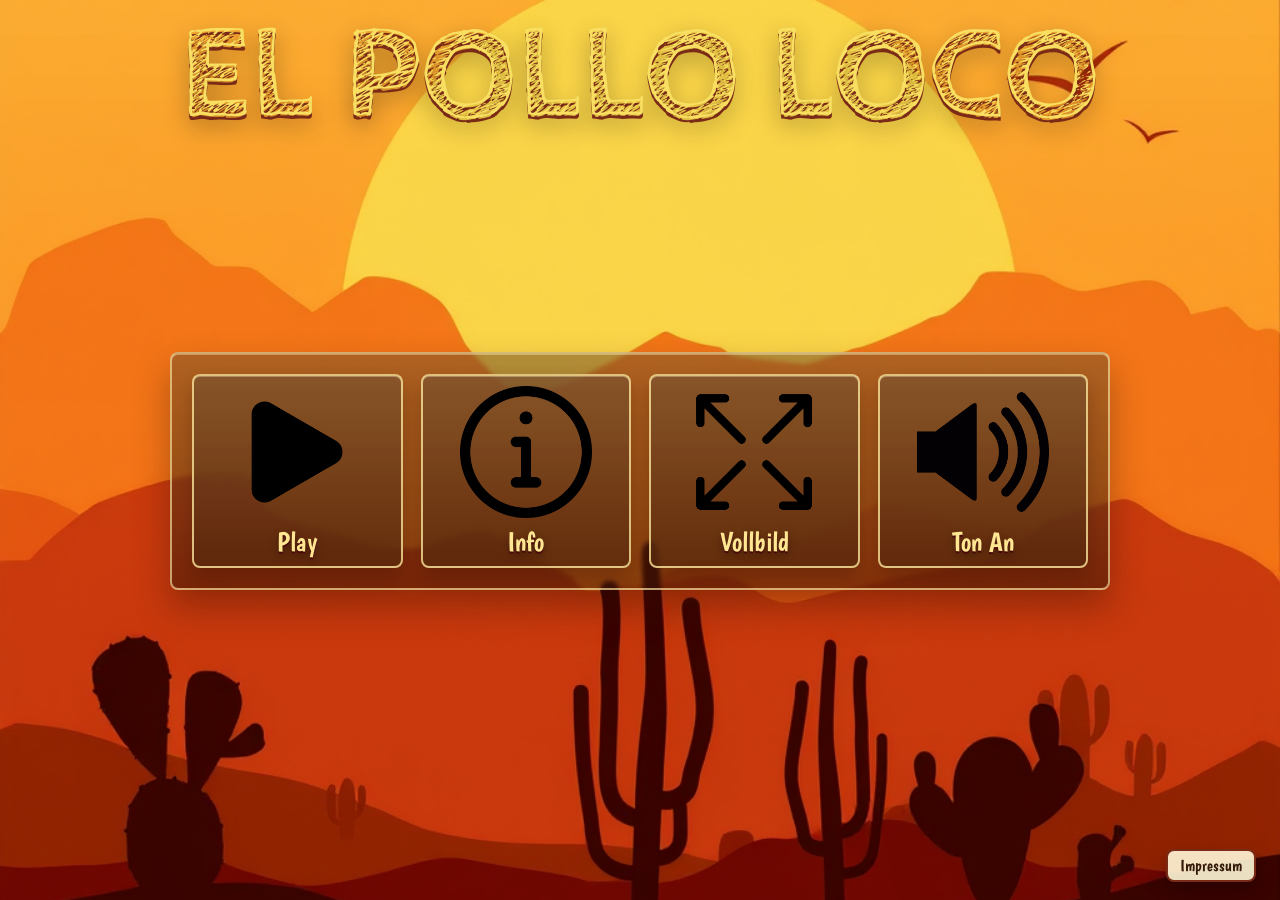
<file: index.html>
<!DOCTYPE html>
<html lang="de">
<head>
    <meta charset="UTF-8">
    <meta name="viewport" content="width=device-width, initial-scale=1.0">
    <link rel="stylesheet" href="style.css">
    <link rel="stylesheet" href="responsive.css">
    <link rel="icon" href="img/6_salsa_bottle/salsa_bottle.png">
    <title>El Pollo Loco</title>
    <script src="js/classes/drawable-object.class.js"></script>
    <script src="js/classes/movable-object.class.js"></script>
    <script src="js/classes/keyboard.class.js"></script>
    <script src="js/classes/background-object.class.js"></script>
    <script src="js/classes/collectable-object.class.js"></script>
    <script src="js/classes/throwable-object.class.js"></script>
    <script src="js/classes/status-bar.class.js"></script>
    <script src="js/classes/sound-manager.class.js"></script>
    <script src="js/classes/character.class.js"></script>
    <script src="js/classes/chicken.class.js"></script>
    <script src="js/classes/endboss.class.js"></script>
    <script src="js/levels/level1.js"></script>
    <script src="js/classes/world.class.js"></script>
    <script src="js/game.js"></script>

</head>
<body onload="init()">
    <h1 class="home-title">El Pollo Loco</h1>

    <main id="gameShell" class="game-shell">
        <canvas id="gameCanvas" width="720" height="480"></canvas>

        <section id="homeScreen" class="screen home-screen">
        </section>

        <section id="endScreen" class="screen end-screen hidden">
            <img id="resultImage" src="img/You won, you lost/Game Over.png" alt="Game over">
            <div class="button-row">
                <button id="restartButton" class="primary-button" type="button">Restart</button>
                <button id="homeButton" type="button">Home</button>
            </div>
        </section>

        <nav class="mobile-controls" aria-label="Mobile Steuerung">
            <div class="control-group">
                <button data-key="LEFT" type="button" aria-label="Links">&#8592;</button>
                <button data-key="RIGHT" type="button" aria-label="Rechts">&#8594;</button>
            </div>
            <div class="control-group">
                <button data-key="UP" type="button" aria-label="Springen">&#8593;</button>
                <button data-key="THROW" type="button" aria-label="Werfen">F</button>
            </div>
        </nav>

        <nav class="game-actions" aria-label="Spieloptionen">
            <button id="gameHomeButton" class="icon-button" type="button" aria-label="Zurueck zum Hauptmenue">
                <img class="menu-button-image" src="img/menue/home.png" alt="">
            </button>
            <button id="gameFullscreenButton" class="icon-button" type="button" data-fullscreen-button aria-label="Vollbild einschalten">
                <img class="menu-button-image" src="img/menue/vollbild.png" alt="">
            </button>
            <button id="gameMuteButton" class="icon-button" type="button" data-mute-button aria-pressed="false" aria-label="Ton ausschalten">
                <img class="menu-button-image" src="img/menue/lautstarke.png" alt="">
                <span class="button-label sr-only">Ton an</span>
            </button>
        </nav>
    </main>

    <div class="home-actions">
        <div class="button-row menu-buttons">
            <button id="startButton" class="menu-button menu-start" type="button">
                <img class="menu-button-image" src="img/menue/spiel.png" alt="">
                <span class="menu-button-text">Play</span>
            </button>
            <button id="helpButton" class="menu-button menu-help" type="button">
                <img class="menu-button-image" src="img/menue/die-info.png" alt="">
                <span class="menu-button-text">Info</span>
            </button>
            <button id="fullscreenButton" class="menu-button menu-fullscreen" type="button" data-fullscreen-button aria-label="Vollbild einschalten">
                <img class="menu-button-image" src="img/menue/vollbild.png" alt="">
                <span class="menu-button-text">Vollbild</span>
            </button>
            <button id="muteButton" class="menu-button menu-sound" type="button" data-mute-button aria-pressed="false" aria-label="Ton ausschalten">
                <img class="menu-button-image" src="img/menue/lautstarke.png" alt="">
                <span class="menu-button-text">Ton An</span>
                <span class="button-label sr-only">Ton an</span>
            </button>
        </div>
    </div>
    <a class="legal-link" href="impressum.html">Impressum</a>

    <dialog id="helpDialog" class="help-dialog">
        <button id="closeHelpButton" class="close-button" type="button" aria-label="Schliessen">x</button>
        <h2>Steuerung</h2>
        <p>Laufe mit A/D oder den Pfeiltasten. Springe mit W, Pfeil hoch oder Leertaste. Wirf eine Flasche mit F.</p>
        <p>Sammle Coins und Salsa-Flaschen, besiege Huehner von oben und triff den Endboss mit Flaschen.</p>
    </dialog>

    <div class="orientation-message">
        <p>Bitte drehe dein Geraet ins Querformat.</p>
    </div>
</body>
</html>
</file>
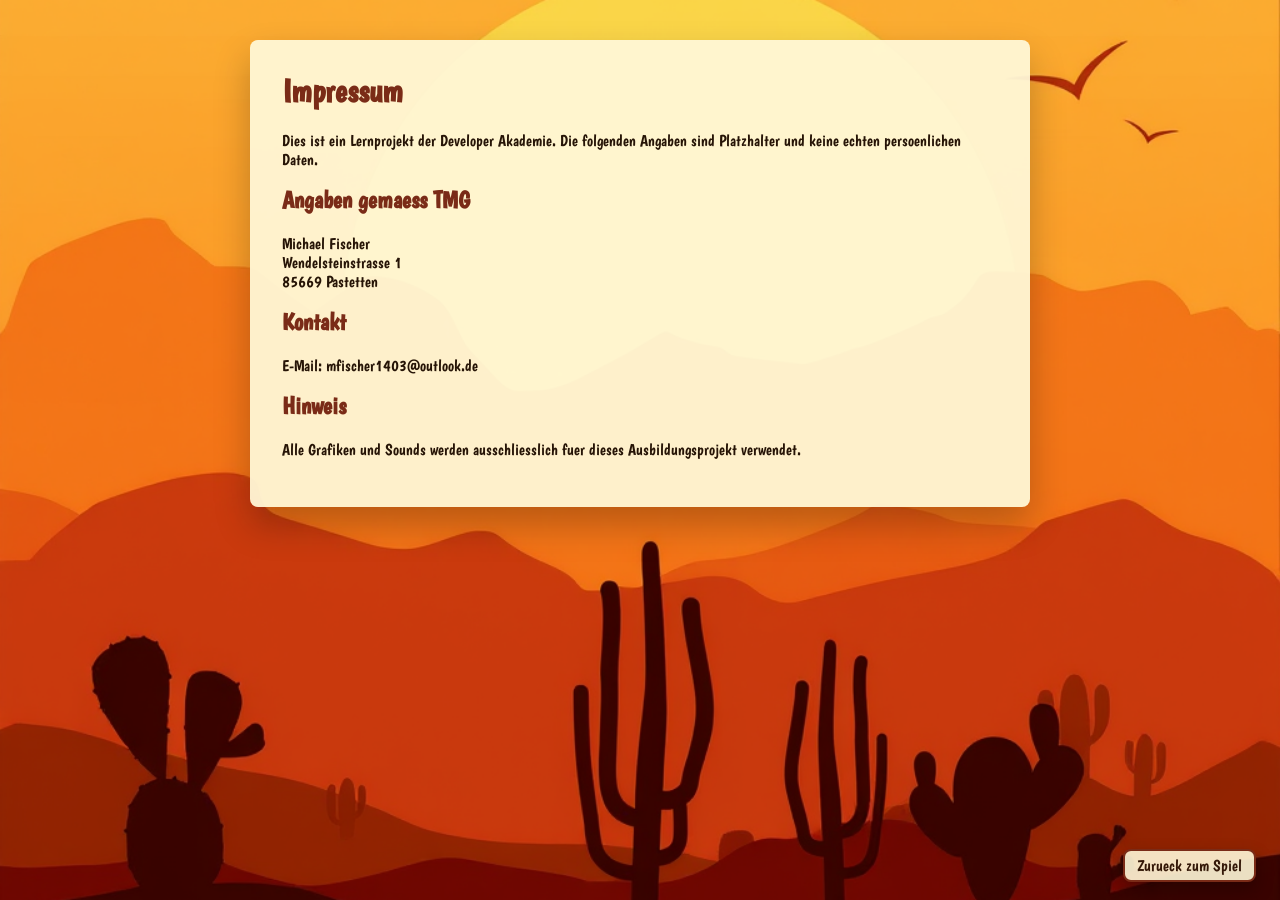
<file: impressum.html>
<!DOCTYPE html>
<html lang="de">
<head>
    <meta charset="UTF-8">
    <meta name="viewport" content="width=device-width, initial-scale=1.0">
    <link rel="stylesheet" href="style.css">
    <link rel="icon" href="img/6_salsa_bottle/salsa_bottle.png">
    <title>Impressum - El Pollo Loco</title>
</head>
<body class="legal-page">
    <main class="legal-content">
        <h1>Impressum</h1>
        <p>Dies ist ein Lernprojekt der Developer Akademie. Die folgenden Angaben sind Platzhalter und keine echten persoenlichen Daten.</p>
        <h2>Angaben gemaess TMG</h2>
        <p>Michael Fischer<br>Wendelsteinstrasse 1<br>85669 Pastetten</p>
        <h2>Kontakt</h2>
        <p>E-Mail: mfischer1403@outlook.de</p>
        <h2>Hinweis</h2>
        <p>Alle Grafiken und Sounds werden ausschliesslich fuer dieses Ausbildungsprojekt verwendet.</p>
        <a class="legal-link" href="index.html">Zurueck zum Spiel</a>
    </main>
</body>
</html>
</file>
<file: style.css>
@font-face {
    font-family: "Boogaloo";
    src: url("fonts/Boogaloo-Regular.ttf") format("truetype");
    font-display: swap;
}

@font-face {
    font-family: "Cabin Sketch";
    src: url("fonts/CabinSketch-Bold.ttf") format("truetype");
    font-display: swap;
}

* {
    box-sizing: border-box;
}

body {
    display: flex;
    flex-direction: column;
    align-items: center;
    justify-content: flex-start;
    min-height: 100vh;
    margin: 0;
    overflow: hidden;
    background: #f5d36d url("img/menue/back2.png") center / cover no-repeat fixed;
    color: #fff8d7;
    font-family: "Boogaloo", Arial, Helvetica, sans-serif;
    gap: clamp(18px, 4vh, 56px);
    padding: clamp(8px, 2vh, 22px) clamp(16px, 3vw, 36px) 64px;
}

h1,
h2,
p {
    margin-top: 0;
}

.home-title {
    margin: 0;
    color: #f8df61;
    font-family: "Cabin Sketch", Georgia, serif;
    font-size: clamp(64px, 10.5vw, 148px);
    font-weight: 700;
    line-height: 0.88;
    text-align: center;
    text-shadow:
        0 4px 0 #7a2b17,
        0 10px 24px rgba(0, 0, 0, 0.45);
    text-transform: uppercase;
}

.is-starting .home-actions,
.is-playing .home-actions {
    display: none;
}

.is-starting,
.is-playing {
    justify-content: center;
    gap: clamp(14px, 2.5vh, 28px);
}

.is-starting .home-title,
.is-playing .home-title {
    font-size: clamp(44px, 7vw, 96px);
}

.game-shell {
    position: relative;
    display: none;
    width: min(100vw - 24px, 960px, 150dvh);
    aspect-ratio: 3 / 2;
}

.is-starting .game-shell,
.is-playing .game-shell {
    display: block;
    width: min(100vw - 24px, 960px, calc((100dvh - 150px) * 1.5));
}

canvas {
    display: block;
    width: 100%;
    height: 100%;
    border: 4px solid #5f341a;
    background-color: #000;
    box-shadow: 0 20px 40px rgba(0, 0, 0, 0.35);
}

button {
    min-width: 92px;
    min-height: 44px;
    border: 0;
    border-radius: 8px;
    background: #fff1a8;
    color: #341808;
    cursor: pointer;
    font: inherit;
    padding: 8px 16px;
}

button:hover {
    background-color: #55c7ad;
}

.sr-only {
    position: absolute !important;
    top: auto !important;
    right: auto !important;
    left: -10000px !important;
    width: 1px !important;
    height: 1px !important;
    overflow: hidden !important;
    clip: rect(0, 0, 0, 0) !important;
    transform: none !important;
    white-space: nowrap !important;
}

.primary-button {
    background: #f5b83b;
}

.screen {
    position: absolute;
    inset: 0;
    z-index: 2;
    display: grid;
    place-items: center;
    padding: 24px;
    text-align: center;
}

.home-screen {
    background-color: #123032;
    overflow: hidden;
}

.home-screen::before,
.home-screen::after {
    content: "";
    position: absolute;
    inset: 0;
    background-position: center 54%;
    background-repeat: no-repeat;
    background-size: contain;
}

.home-screen::before {
    background-image: url("img/9_intro_outro_screens/start/startscreen_1.png");
}

.home-screen::after {
    animation: startScreenSwap 2.6s ease-in-out infinite alternate;
    background-image:
        linear-gradient(rgba(8, 20, 18, 0.18), rgba(8, 20, 18, 0.34)),
        url("img/9_intro_outro_screens/start/startscreen_2.png");
}

@keyframes startScreenSwap {
    from {
        opacity: 0.72;
    }

    to {
        opacity: 1;
    }
}

.home-actions {
    width: min(940px, 94vw);
    margin-top: clamp(8px, 2vh, 28px);
    border: 2px solid rgba(255, 236, 171, 0.62);
    border-radius: 8px;
    background:
        linear-gradient(180deg, rgba(255, 223, 128, 0.16), rgba(54, 20, 6, 0.2)),
        rgba(68, 28, 8, 0.48);
    box-shadow:
        0 18px 34px rgba(48, 14, 2, 0.34),
        inset 0 1px 0 rgba(255, 248, 215, 0.35);
    padding: clamp(12px, 1.8vw, 20px);
    text-align: center;
    -webkit-backdrop-filter: blur(2px);
    backdrop-filter: blur(2px);
}

.button-row {
    display: flex;
    flex-wrap: wrap;
    justify-content: center;
    gap: 12px;
}

.menu-buttons {
    display: grid;
    grid-template-columns: repeat(4, minmax(0, 1fr));
    gap: clamp(10px, 1.5vw, 18px);
    align-items: start;
    width: 100%;
}

.menu-button {
    position: relative;
    display: flex;
    flex-direction: column;
    align-items: center;
    justify-content: center;
    gap: clamp(7px, 1vw, 11px);
    width: 100%;
    aspect-ratio: 1 / 0.92;
    min-width: 0;
    min-height: 0;
    height: auto;
    border: 2px solid rgba(255, 232, 158, 0.78);
    border-radius: 8px;
    background:
        linear-gradient(180deg, rgba(255, 231, 163, 0.16), rgba(80, 34, 10, 0.2)),
        rgba(91, 42, 13, 0.72);
    box-shadow:
        0 10px 18px rgba(45, 13, 2, 0.26),
        inset 0 1px 0 rgba(255, 248, 215, 0.34);
    filter: none;
    padding: clamp(9px, 1.1vw, 14px);
    transition: transform 160ms ease, border-color 160ms ease, box-shadow 160ms ease, background 160ms ease;
}

.menu-button:hover,
.menu-button:focus-visible {
    border-color: #ffe792;
    background:
        linear-gradient(180deg, rgba(255, 232, 151, 0.28), rgba(88, 38, 11, 0.16)),
        rgba(111, 52, 16, 0.86);
    box-shadow:
        0 14px 24px rgba(45, 13, 2, 0.36),
        0 0 0 3px rgba(255, 218, 93, 0.18),
        inset 0 1px 0 rgba(255, 248, 215, 0.45);
    transform: translateY(-4px) scale(1.02);
}

.menu-button:active {
    transform: translateY(-2px);
}

.menu-button-image {
    display: block;
    width: 100%;
    height: 100%;
    object-fit: contain;
    pointer-events: none;
}

.menu-button > .menu-button-image {
    height: auto;
    max-height: calc(100% - 30px);
    max-width: 78%;
    flex: 1 1 auto;
}

.menu-button-text {
    display: block;
    width: 100%;
    color: #ffe792;
    font-family: "Boogaloo", Arial, Helvetica, sans-serif;
    font-size: clamp(18px, 2.1vw, 28px);
    line-height: 1;
    text-align: center;
    text-shadow: 0 2px 0 #4b090d, 0 4px 8px rgba(0, 0, 0, 0.38);
    pointer-events: none;
}

.legal-link {
    position: fixed;
    right: clamp(10px, 2vw, 24px);
    bottom: clamp(10px, 2vh, 20px);
    left: auto;
    z-index: 5;
    display: block;
    width: max-content;
    margin: 0;
    border: 2px solid #7a2b17;
    border-radius: 8px;
    background: rgba(255, 248, 215, 0.9);
    color: #341808;
    font-size: 16px;
    padding: 5px 12px;
    text-decoration: none;
    text-shadow: none;
    box-shadow: 0 8px 18px rgba(0, 0, 0, 0.26);
}

.legal-link:hover,
.legal-link:focus-visible {
    background: #55c7ad;
    color: #123032;
}

.hidden {
    display: none;
}

.end-screen {
    z-index: 4;
    grid-template-rows: minmax(0, 1fr) auto;
    gap: 20px;
    background: rgba(18, 48, 50, 0.78);
    animation: endOverlayFade 220ms ease-out;
}

.end-screen img {
    width: min(560px, 86%);
    height: min(250px, 52%);
    object-fit: contain;
}

.end-screen img.is-swapping {
    animation: resultFrameIn 340ms ease-out both;
}

@keyframes endOverlayFade {
    from {
        opacity: 0;
    }

    to {
        opacity: 1;
    }
}

@keyframes resultFrameIn {
    from {
        opacity: 0;
        transform: scale(0.98);
    }

    to {
        opacity: 1;
        transform: scale(1);
    }
}

.mobile-controls {
    position: absolute;
    inset: auto 18px 14px;
    z-index: 3;
    display: none;
    justify-content: space-between;
    pointer-events: none;
}

.control-group {
    display: flex;
    gap: 12px;
    pointer-events: auto;
}

.mobile-controls button {
    min-width: 54px;
    min-height: 54px;
    border: 2px solid rgba(255, 255, 255, 0.8);
    background: rgba(18, 48, 50, 0.78);
    color: #fff8d7;
    -webkit-user-select: none;
    user-select: none;
    touch-action: none;
}

.game-actions {
    position: absolute;
    top: 74px;
    right: 14px;
    z-index: 3;
    display: none;
    flex-direction: column;
    gap: 8px;
}

.is-playing:not(.is-ended) .game-actions {
    display: flex;
}

.is-ended .mobile-controls,
.is-ended .game-actions {
    display: none;
}

.icon-button {
    display: grid;
    place-items: center;
    width: 44px;
    min-width: 44px;
    height: 44px;
    min-height: 44px;
    border: 0;
    border-radius: 0;
    background: transparent;
    padding: 0;
    filter: drop-shadow(0 8px 10px rgba(0, 0, 0, 0.28));
}

.icon-button:hover,
.icon-button:focus-visible,
.icon-button.is-active {
    background: transparent;
    filter: drop-shadow(0 12px 12px rgba(0, 0, 0, 0.38));
    transform: translateY(-2px);
}

.help-dialog {
    width: min(520px, calc(100vw - 32px));
    border: 0;
    border-radius: 8px;
    background: #fff8d7;
    color: #261406;
    padding: 28px;
}

.help-dialog::backdrop {
    background: rgba(0, 0, 0, 0.55);
}

.close-button {
    position: absolute;
    top: 10px;
    right: 10px;
    min-width: 36px;
    min-height: 36px;
    padding: 0;
}

.orientation-message {
    position: fixed;
    inset: 0;
    z-index: 10;
    display: none;
    place-items: center;
    padding: 24px;
    background: #123032;
    color: #fff8d7;
    text-align: center;
    font-size: 32px;
}

.legal-page {
    align-items: stretch;
    justify-content: flex-start;
    overflow: auto;
    padding: 40px 20px;
}

.legal-content {
    width: min(780px, 100%);
    margin: 0 auto;
    border-radius: 8px;
    background: rgba(255, 248, 215, 0.94);
    color: #261406;
    padding: 32px;
    box-shadow: 0 18px 36px rgba(0, 0, 0, 0.24);
}

.legal-content h1,
.legal-content h2 {
    color: #7a2b17;
}
</file>
<file: responsive.css>
@media (min-width: 761px) {
    .home-actions {
        margin-top: clamp(150px, 20vh, 190px);
    }
}

@media (max-width: 760px) {
    body {
        justify-content: flex-start;
        overflow: auto;
        gap: 16px;
        padding-bottom: 64px;
    }

    .home-title {
        font-size: clamp(52px, 16vw, 92px);
    }

    .menu-buttons {
        grid-template-columns: repeat(2, minmax(0, 1fr));
        gap: 10px;
    }

    .menu-button-text {
        font-size: 20px;
    }
}

@media (orientation: landscape) and (max-height: 520px) {
    body:not(.legal-page) {
        gap: 8px;
        overflow: hidden;
        padding: 12px 16px 28px;
    }

    .home-title {
        font-size: 56px;
        line-height: 1;
    }

    .is-starting .home-title,
    .is-playing .home-title {
        font-size: 42px;
    }

    .is-starting .game-shell,
    .is-playing .game-shell {
        width: min(100vw - 24px, calc((100dvh - 92px) * 1.5));
    }

    .home-actions {
        margin-top: 0;
        width: min(760px, 96vw);
        padding: 8px;
    }

    .menu-buttons {
        grid-template-columns: repeat(4, minmax(0, 1fr));
        gap: 8px;
    }

    .menu-button {
        padding: 7px;
    }

    .menu-button-text {
        font-size: 17px;
    }
}

@media (hover: none) and (pointer: coarse), (hover: none) and (any-pointer: coarse) {
    .is-playing:not(.is-ended) .mobile-controls {
        display: flex;
    }

    .game-shell {
        width: min(100vw, 150dvh);
        max-width: none;
    }

    canvas {
        border: 0;
    }
}

@media (orientation: landscape) and (max-height: 520px) {
    .game-actions {
        top: 58px;
        right: 10px;
        gap: 6px;
    }

    .icon-button {
        width: 38px;
        min-width: 38px;
        height: 38px;
        min-height: 38px;
    }
}

@media (orientation: portrait) and (max-width: 900px) and (hover: none) and (pointer: coarse),
    (orientation: portrait) and (max-width: 900px) and (hover: none) and (any-pointer: coarse) {
    body:not(.legal-page) .orientation-message {
        display: grid;
    }
}
</file>
